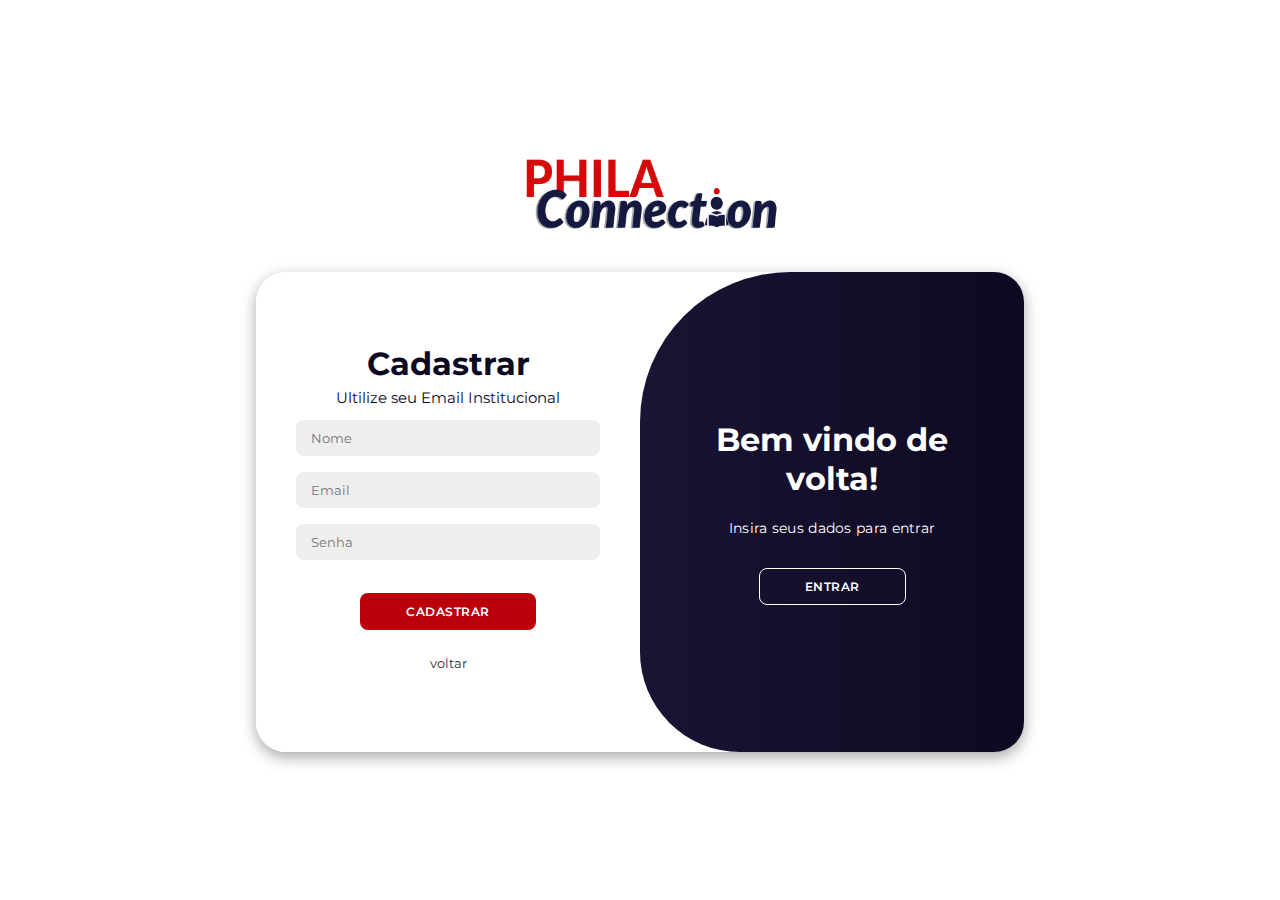
<file: login/cadastrar.html>
<!DOCTYPE html>
<html lang="en">

<head>
    <meta charset="UTF-8">
    <meta name="viewport" content="width=device-width, initial-scale=1.0">
    <link rel="stylesheet" href="https://cdnjs.cloudflare.com/ajax/libs/font-awesome/6.4.2/css/all.min.css">
    <link rel="stylesheet" href="stylee.css">
    <link rel="icon" href="logoi.png">
    <title>Cadastro</title>
</head>

<body>
        <div class="logo">
           <a href="index.html"><img src="logo.png" class="menu-logo" alt="logo" width="300px" height="100px"></a>
        </div>
        

    </header>

    <div class="container" id="container">
        <div class="form-container sign-up">
            <form>
                <h1>Entrar</h1>
                <span>Ensira seu email e senha</span>
                <input type="email" placeholder="Email">
                <input type="password" placeholder="Senha">
                <a href="#">Esqueceu a Senha?</a>
                <a href="index.html"><button> Entrar</button></a>
                
            </form>
        </div>
        <div class="form-container sign-in">
            <form>
                <h1>Cadastrar</h1>
                <span>Ultilize seu Email Institucional</span>
                <input type="text" placeholder="Nome">
                <input type="email" placeholder="Email">
                <input type="password" placeholder="Senha">
                <a href="index.html"><button>Cadastrar</button></a>
                <a href="index.html"> voltar</a>
               
            </form>
        </div>
        <div class="toggle-container">
            <div class="toggle">
                <div class="toggle-panel toggle-left">
                    <h1>OLÁ ETEQUIANO</h1>
                    <p>Crie uma conta</p>
                    <button class="hidden" id="register">Cadastrar</button>
                </div>
                <div class="toggle-panel toggle-right">
                    <h1>Bem vindo de volta!</h1>
                    <p>Insira seus dados para entrar</p>
                    <button class="hidden" id="login">Entrar</button>
                </div>
            </div>
        </div>
    </div>

    <script src="js/scriptCadastro.js"></script>
</body>

</html>
</file>
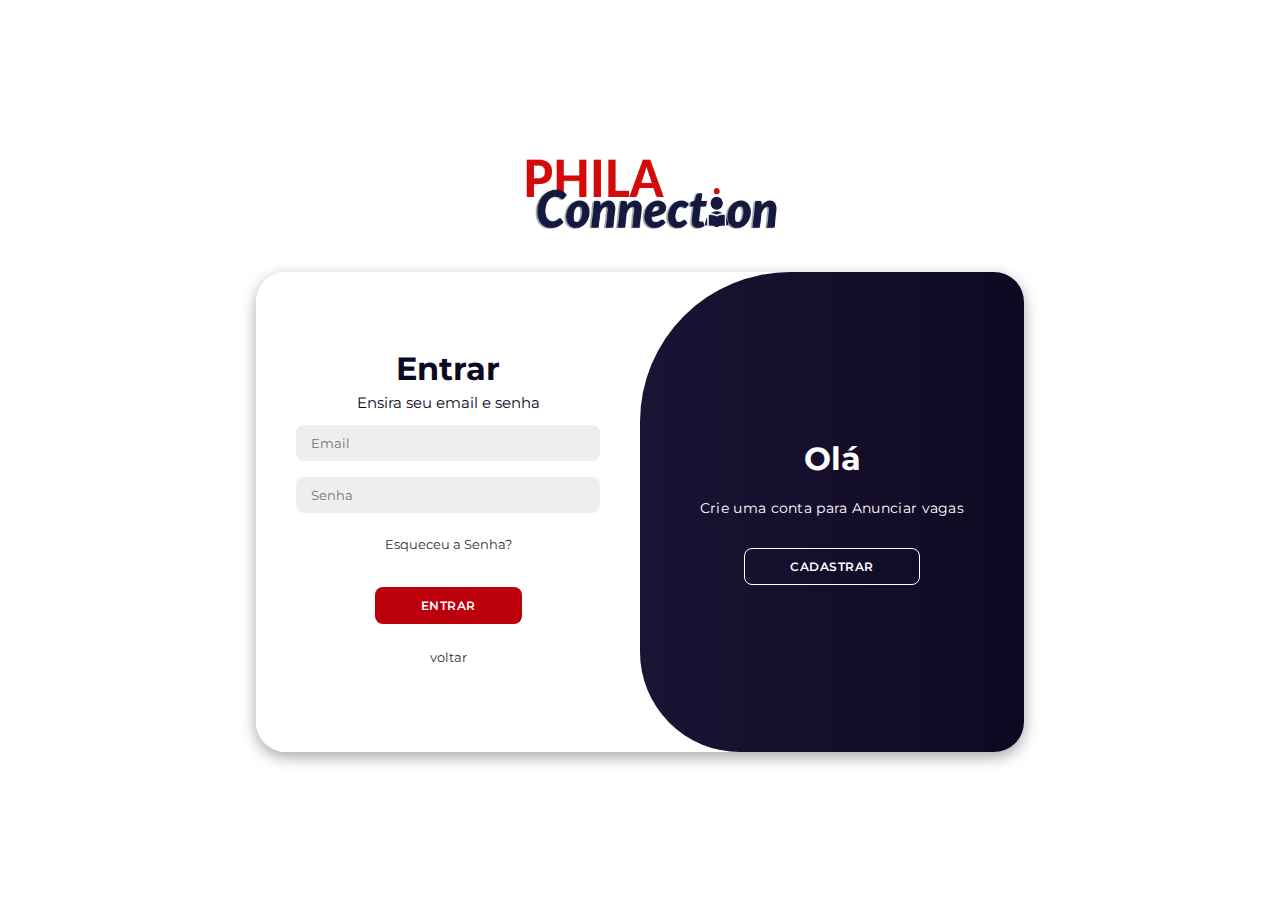
<file: login/empresa.html>
<!DOCTYPE html>
<html lang="en">

<head>
    <meta charset="UTF-8">
    <meta name="viewport" content="width=device-width, initial-scale=1.0">
    <link rel="stylesheet" href="https://cdnjs.cloudflare.com/ajax/libs/font-awesome/6.4.2/css/all.min.css">
    <link rel="stylesheet" href="stylee.css">
    <link rel="icon" href="logoi.png">
    <title>Login</title>
</head>

<body>
    <div class="logo">
        <a href="index.html"><img src="logo.png" class="menu-logo" alt="logo" width="300px" height="100px"></a>
     </div>

    <div class="container" id="container">
        <div class="form-container sign-up">
            <form>
                <h1>Cadastrar</h1>
                <span>Ultilize seu Email Empresarial</span>
                <input type="text" placeholder="Nome">
                <input type="email" placeholder="Email">
                <input type="password" placeholder="Senha">
                <button>Cadastrar</button>
            </form>
        </div>
     <div class="form-container sign-in">
            <form>
                <h1>Entrar</h1>
                <span>Ensira seu email e senha</span>
                <input type="email" placeholder="Email">
                <input type="password" placeholder="Senha">
                <a href="index.html">Esqueceu a Senha?</a>
                <a href="index.html"><button> Entrar</button></a>
                <a href="index.html"> voltar</a>
            </form>
        </div>
        <div class="toggle-container">
            <div class="toggle">
                <div class="toggle-panel toggle-left">
                    <h1>Bem vindo de volta!</h1>
                    <p>Insira seus dados para entrar</p>
                    <button class="hidden" id="login">Entrar</button>
                </div>
                <div class="toggle-panel toggle-right">
                    <h1>Olá </h1>
                    <p>Crie uma conta para Anunciar vagas</p>
                    <button class="hidden" id="register">Cadastrar</button>
                </div>
            </div>
        </div>
    </div>

    <script src="js/script.js"></script>
</body>

</html>
</file>
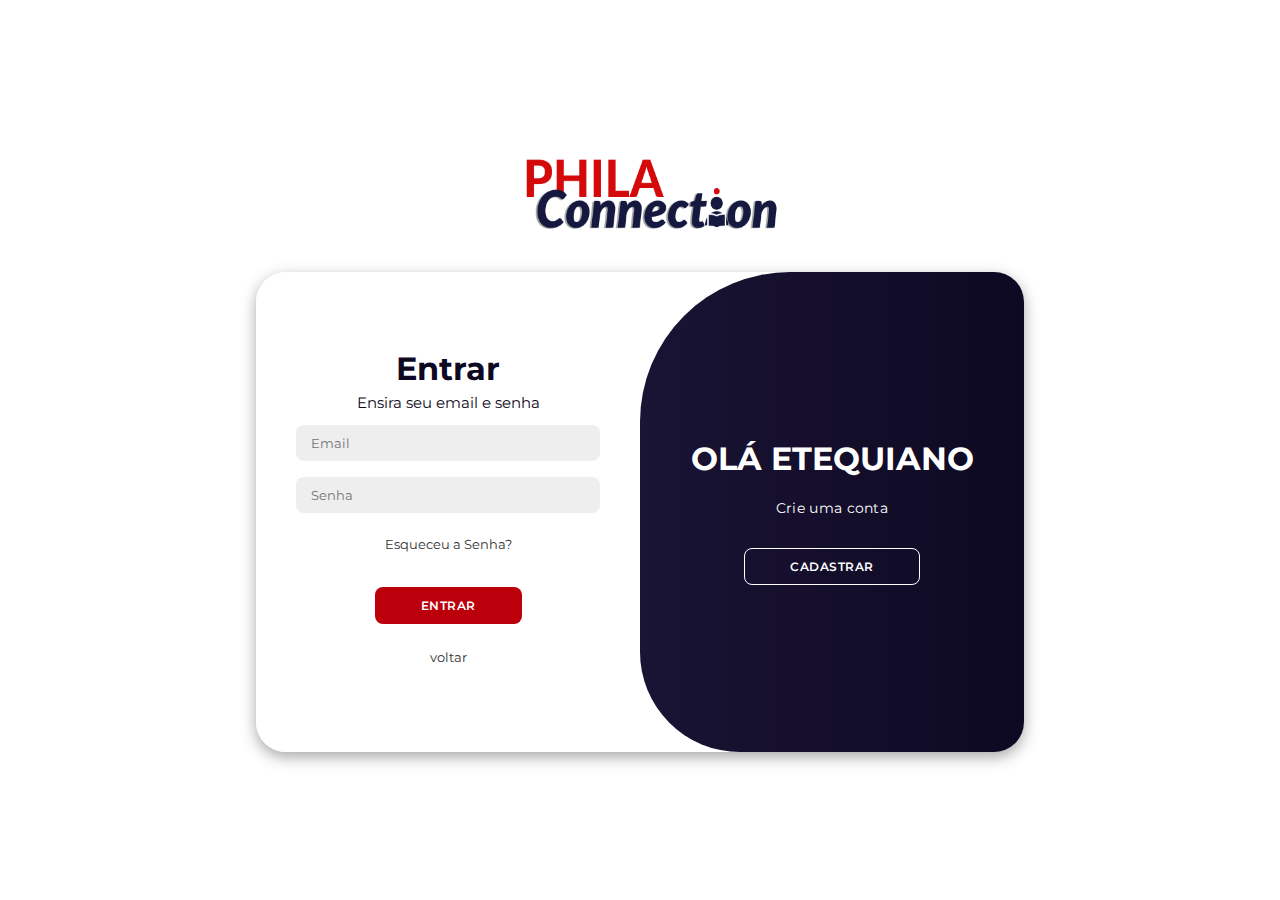
<file: login/login.html>
<!DOCTYPE html>
<html lang="en">

<head>
    <meta charset="UTF-8">
    <meta name="viewport" content="width=device-width, initial-scale=1.0">
    <link rel="stylesheet" href="https://cdnjs.cloudflare.com/ajax/libs/font-awesome/6.4.2/css/all.min.css">
    <link rel="stylesheet" href="stylee.css">
    <link rel="icon" href="logoi.png">
    <title>Login</title>
</head>

<body>
    <div class="logo">
        <a href="index.html"><img src="logo.png" class="menu-logo" alt="logo" width="300px" height="100px"></a>
     </div>

    <div class="container" id="container">
        <div class="form-container sign-up">
            <form>
                <h1>Cadastrar</h1>
                <span>Ultilize seu Email Institucional</span>
                <input type="text" placeholder="Nome">
                <input type="email" placeholder="Email">
                <input type="password" placeholder="Senha">
                <button>Cadastrar</button>
            </form>
        </div>
        <div class="form-container sign-in">
            <form>
                <h1>Entrar</h1>
                <span>Ensira seu email e senha</span>
                <input type="email" placeholder="Email">
                <input type="password" placeholder="Senha">
                <a href="#">Esqueceu a Senha?</a>
                <a href="index.html"><button> Entrar</button></a>
                <a href="index.html"> voltar</a>
            </form>
        </div>
        <div class="toggle-container">
            <div class="toggle">
                <div class="toggle-panel toggle-left">
                    <h1>Bem vindo de volta!</h1>
                    <p>Insira seus dados para entrar</p>
                    <button class="hidden" id="login">Entrar</button>
                </div>
                <div class="toggle-panel toggle-right">
                    <h1>OLÁ ETEQUIANO</h1>
                    <p>Crie uma conta </p>
                    <button class="hidden" id="register">Cadastrar</button>
                </div>
            </div>
        </div>
    </div>

    <script src="js/script.js"></script>

    




    
</body>




</html>
</file>
<file: login/stylee.css>
@import url('https://fonts.googleapis.com/css2?family=Montserrat:wght@300;400;500;600;700&display=swap');

*{
    margin: 0;
    padding: 0;
    box-sizing: border-box;
    font-family: 'Montserrat', sans-serif;
}

body{
    background-color: #ffffff;
   
    display: flex;
    align-items: center;
    justify-content: center;
    flex-direction: column;
    height: 100vh;
}
.logo{
    margin-bottom: 20px;
}

.container{
    background-color: #fff;
    border-radius: 30px;
    box-shadow: 0 5px 15px rgba(0, 0, 0, 0.35);
    position: relative;
    overflow: hidden;
    width: 768px;
    max-width: 100%;
    min-height: 480px;
}

.container p{
    font-size: 14px;
    line-height: 20px;
    letter-spacing: 0.3px;
    margin: 20px 0;
}

.container span{
    font-size: 15px;
    margin-top: 5px;
    margin-bottom: 5px;
    
}

.container a{
    color: #333;
    font-size: 13px;
    text-decoration: none;
    margin: 15px 0 10px;
}

.container button{
    background-color: #bb000c;
    color: #fff;
    font-size: 12px;
    padding: 10px 45px;
    border: 1px solid transparent;
    border-radius: 8px;
    font-weight: 600;
    letter-spacing: 0.5px;
    text-transform: uppercase;
    margin-top: 10px;
    cursor: pointer;
}

.container button.hidden{
    background-color: transparent;
    border-color: #fff;
}

.container form{
    background-color: #fff;
    display: flex;
    align-items: center;
    justify-content: center;
    flex-direction: column;
    padding: 0 40px;
    height: 100%;
    color: #0e0922;
}

.container input{
    background-color: #eee;
    border: none;
    margin: 8px 0;
    padding: 10px 15px;
    font-size: 13px;
    border-radius: 8px;
    width: 100%;
    outline: none;

}

.form-container{
    position: absolute;
    top: 0;
    height: 100%;
    transition: all 0.6s ease-in-out;
}



.sign-in{
    left: 0;
    width: 50%;
    z-index: 2;
}

.container.active .sign-in{
    transform: translateX(100%);
}

.sign-up{
    left: 0;
    width: 50%;
    opacity: 0;
    z-index: 1;
}

.container.active .sign-up{
    transform: translateX(100%);
    opacity: 1;
    z-index: 5;
    animation: move 0.6s;
}

@keyframes move{
    0%, 49.99%{
        opacity: 0;
        z-index: 1;
    }
    50%, 100%{
        opacity: 1;
        z-index: 5;
    }
}

.social-icons{
    margin: 20px 0;
}

.social-icons a{
    border: 1px solid #ccc;
    border-radius: 20%;
    display: inline-flex;
    justify-content: center;
    align-items: center;
    margin: 0 3px;
    width: 40px;
    height: 40px;
}

.toggle-container{
    position: absolute;
    top: 0;
    left: 50%;
    width: 50%;
    height: 100%;
    overflow: hidden;
    transition: all 0.6s ease-in-out;
    border-radius: 150px 0 0 100px;
    z-index: 1000;
}

.container.active .toggle-container{
    transform: translateX(-100%);
    border-radius: 0 150px 100px 0;
}

.toggle{
    background-color: #0e0922;
    height: 100%;
    background: linear-gradient(to right, #261e47, #0e0922);
    color: #fff;
    position: relative;
    left: -100%;
    height: 100%;
    width: 200%;
    transform: translateX(0);
    transition: all 0.6s ease-in-out;
}

.container.active .toggle{
    transform: translateX(50%);
}

.toggle-panel{
    position: absolute;
    width: 50%;
    height: 100%;
    display: flex;
    align-items: center;
    justify-content: center;
    flex-direction: column;
    padding: 0 30px;
    text-align: center;
    top: 0;
    transform: translateX(0);
    transition: all 0.6s ease-in-out;
}

.toggle-left{
    transform: translateX(-200%);
}

.container.active .toggle-left{
    transform: translateX(0);
}

.toggle-right{
    right: 0;
    transform: translateX(0);
}

.container.active .toggle-right{
    transform: translateX(200%);
}
</file>
